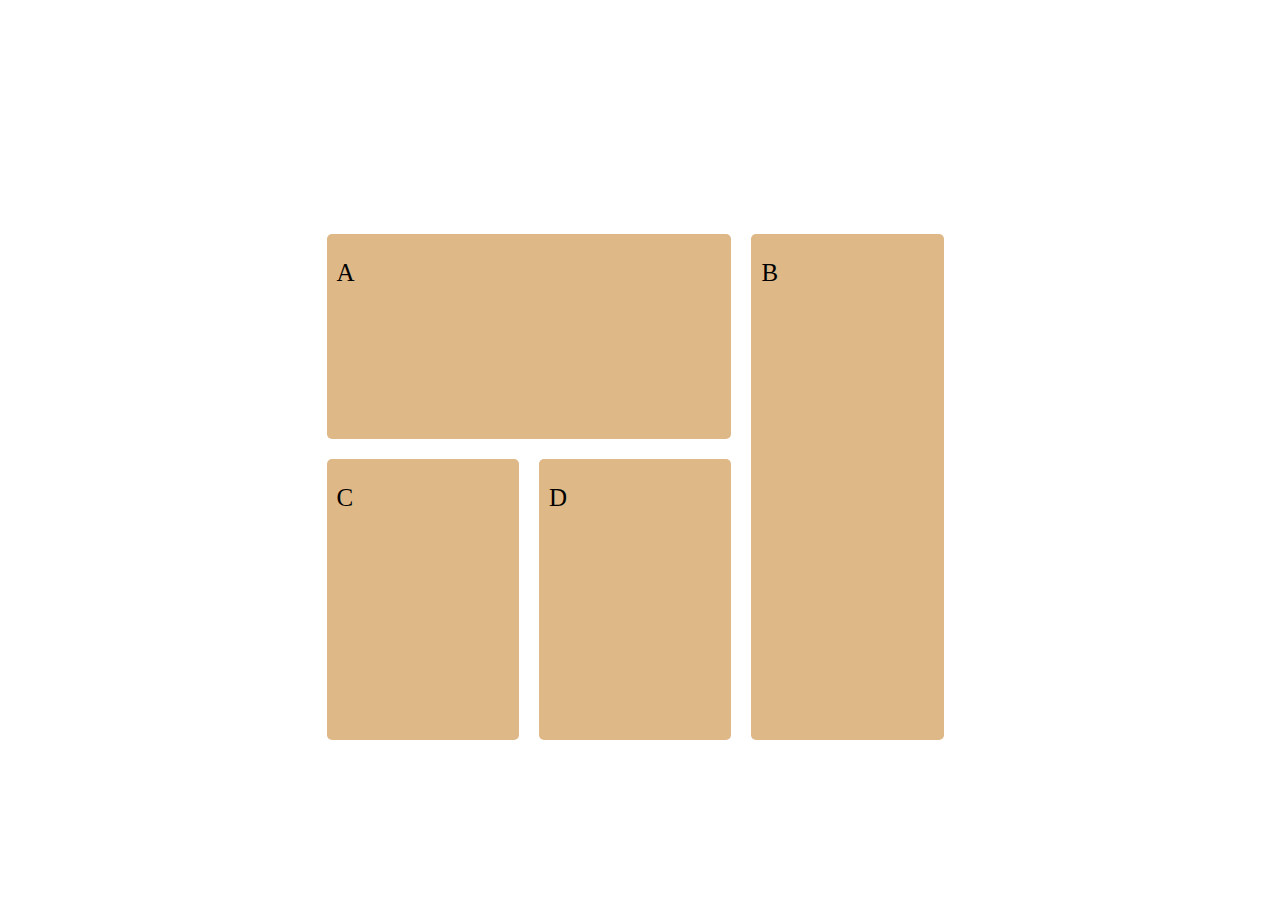
<file: Task2/index.html>
<!DOCTYPE html>
<html lang="en">
<head>
    <meta charset="UTF-8">
    <meta name="viewport" content="width=device-width, initial-scale=1.0">
    <link rel="stylesheet" href="style.css">
    <title>Task2</title>
</head>
<body>
    <div class="container">
        <div class="one">A</div>
        <div class="two">B</div>
        <div class="three">C</div>
        <div class="four">D</div>
    </div>
</body>
</html>
</file>
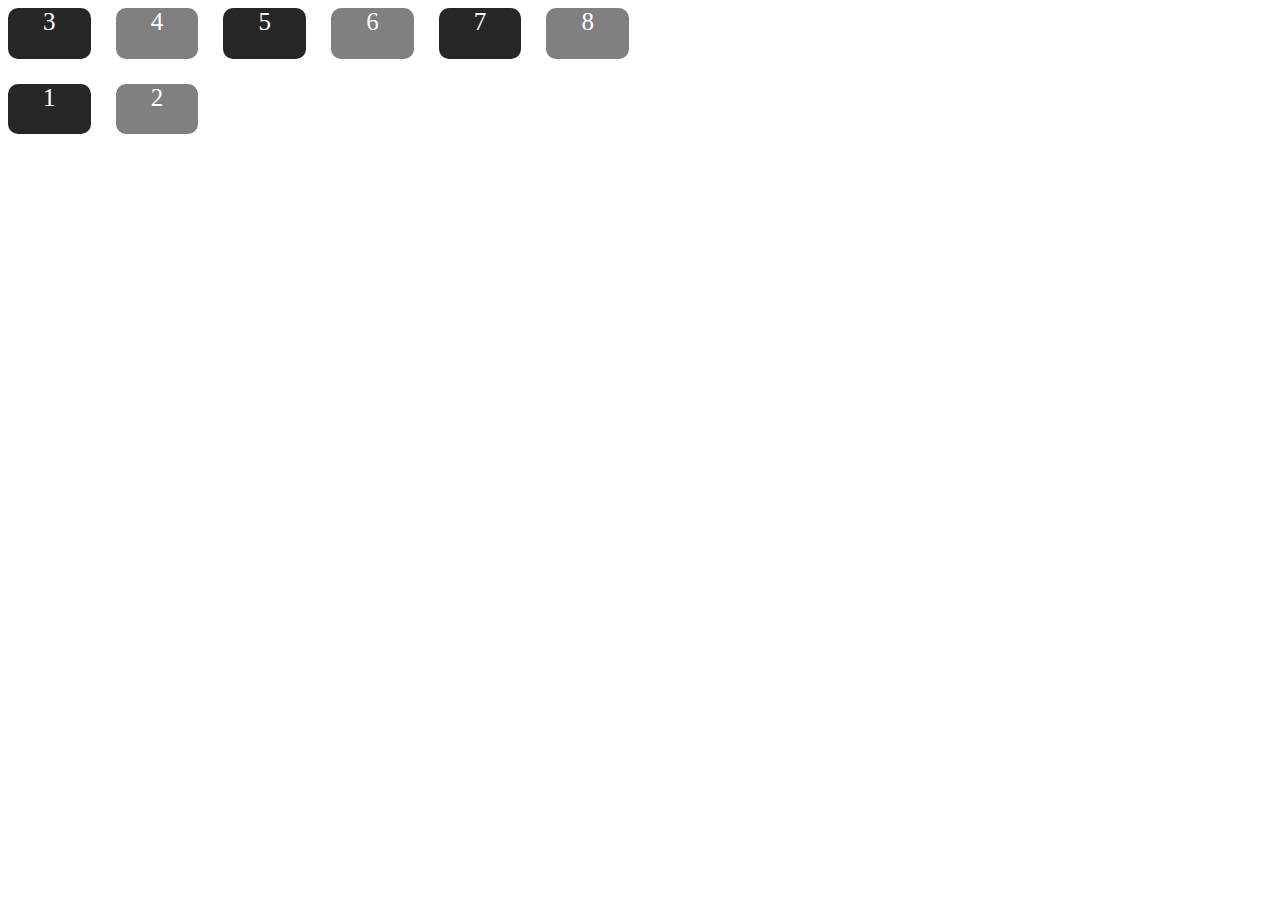
<file: Task4/index.html>
<!DOCTYPE html>
<html lang="en">
<head>
    <meta charset="UTF-8">
    <meta name="viewport" content="width=device-width, initial-scale=1.0">
    <link rel="stylesheet" href="style.css">
    <title>Task4</title>
</head>
<body>
    <div class="container">
        <div class="one">1</div>
        <div class="two">2</div>
        <div class="three">3</div>
        <div class="four">4</div>
        <div class="five">5</div>
        <div class="six">6</div>
        <div class="seven">7</div>
        <div class="eight">8</div>
    </div>
</body>
</html>
</file>
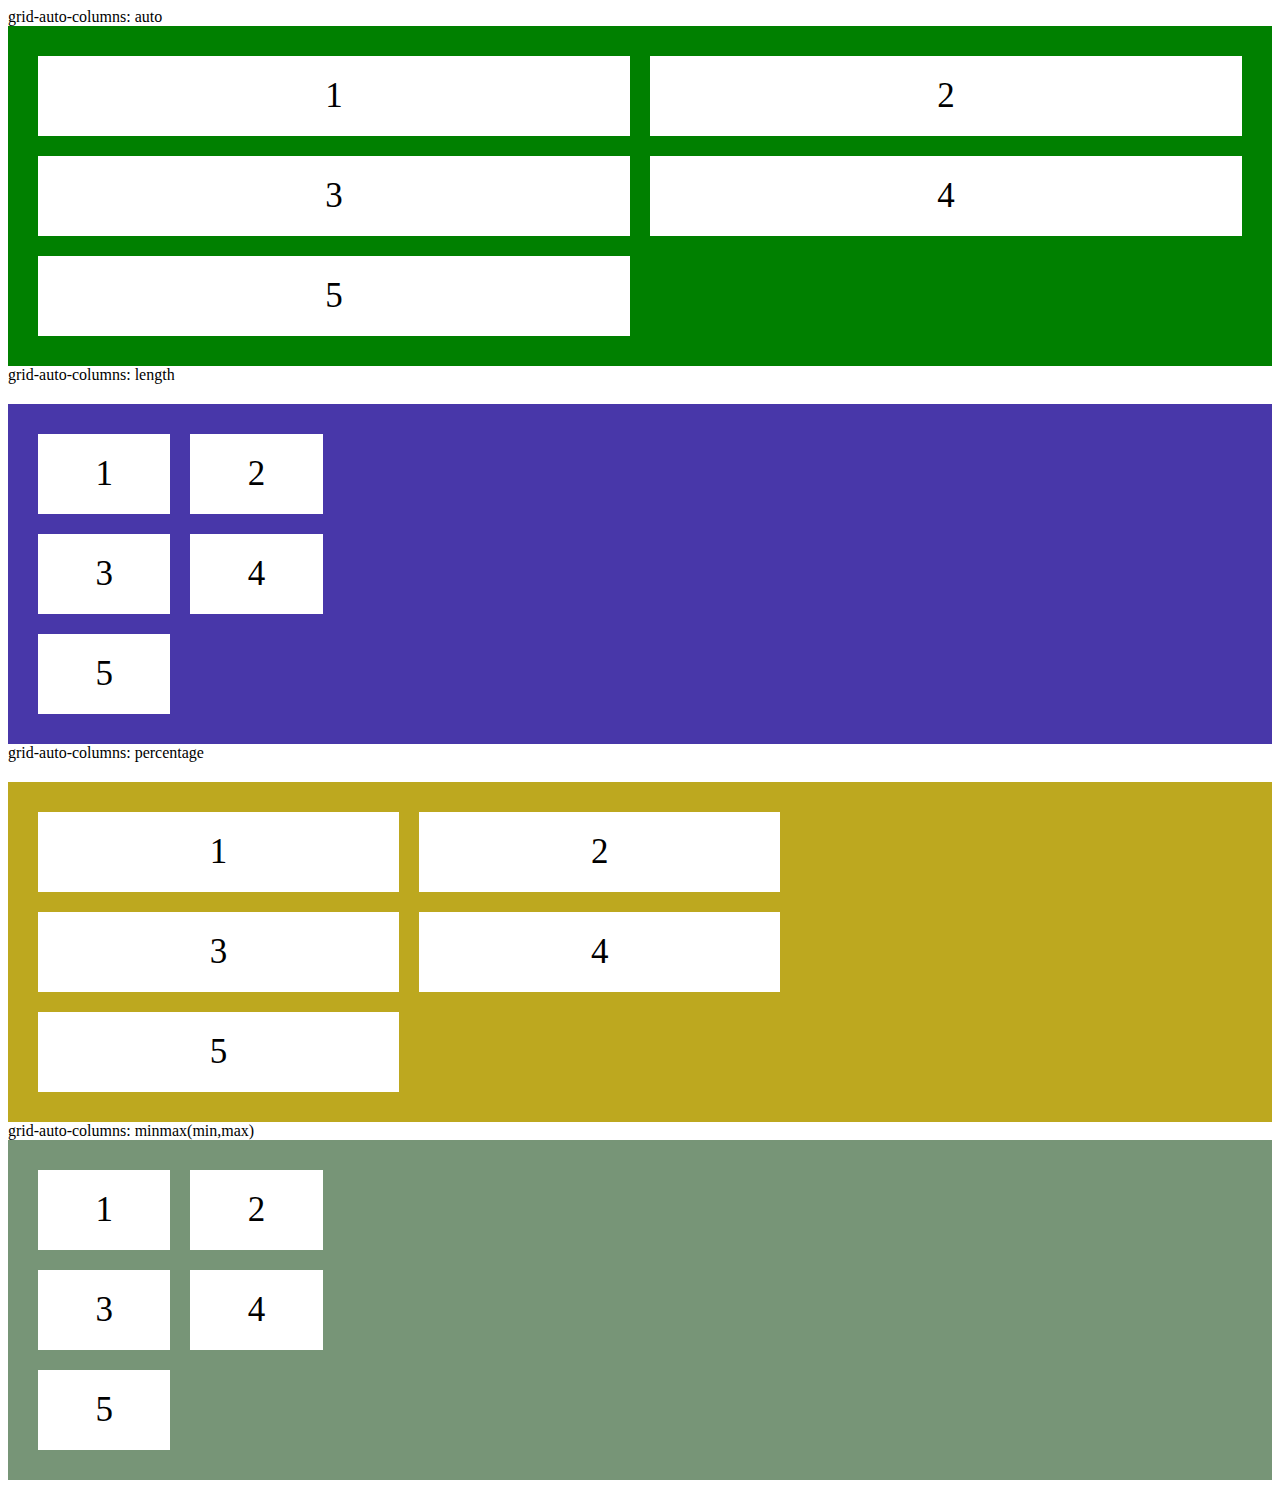
<file: Task3/grid-auto-column.html>
<!DOCTYPE html>
<html lang="en">
<head>
    <meta charset="UTF-8">
    <meta name="viewport" content="width=device-width, initial-scale=1.0">
    <link rel="stylesheet" href="./grid-auto-column.css">
    <title>Grid-Auto-Column</title>
</head>
<body>

    <!-- The grid-auto-columns CSS property specifies the size of implicitly-created grid columns using values like auto, lengths, percentages, minmax(), and more, ensuring flexible and controlled grid column sizing. -->

    <div>grid-auto-columns: auto</div>
    <div class="main">
       
       <div class="one">1</div>
       <div class="one">2</div>
       <div class="one">3</div>
       <div class="one">4</div>
       <div class="one">5</div>
   </div>
   
   
   <div>grid-auto-columns: length</div>
   <div class="main1">
       <div class="two">1</div>
       <div class="two">2</div>
       <div class="two">3</div>
       <div class="two">4</div>
       <div class="two">5</div>
   </div>
   
   
   
   <div>grid-auto-columns: percentage</div>
   <div class="main3">
       <div class="three">1</div>
       <div class="three">2</div>
       <div class="three">3</div>
       <div class="three">4</div>
       <div class="three">5</div>
   </div>
   
   
   <div>grid-auto-columns: minmax(min,max)</div>
   <div class="main4">
       <div class="four">1</div>
       <div class="four">2</div>
       <div class="four">3</div>
       <div class="four">4</div>
       <div class="four">5</div>
   </div>
</body>
</html>
</file>
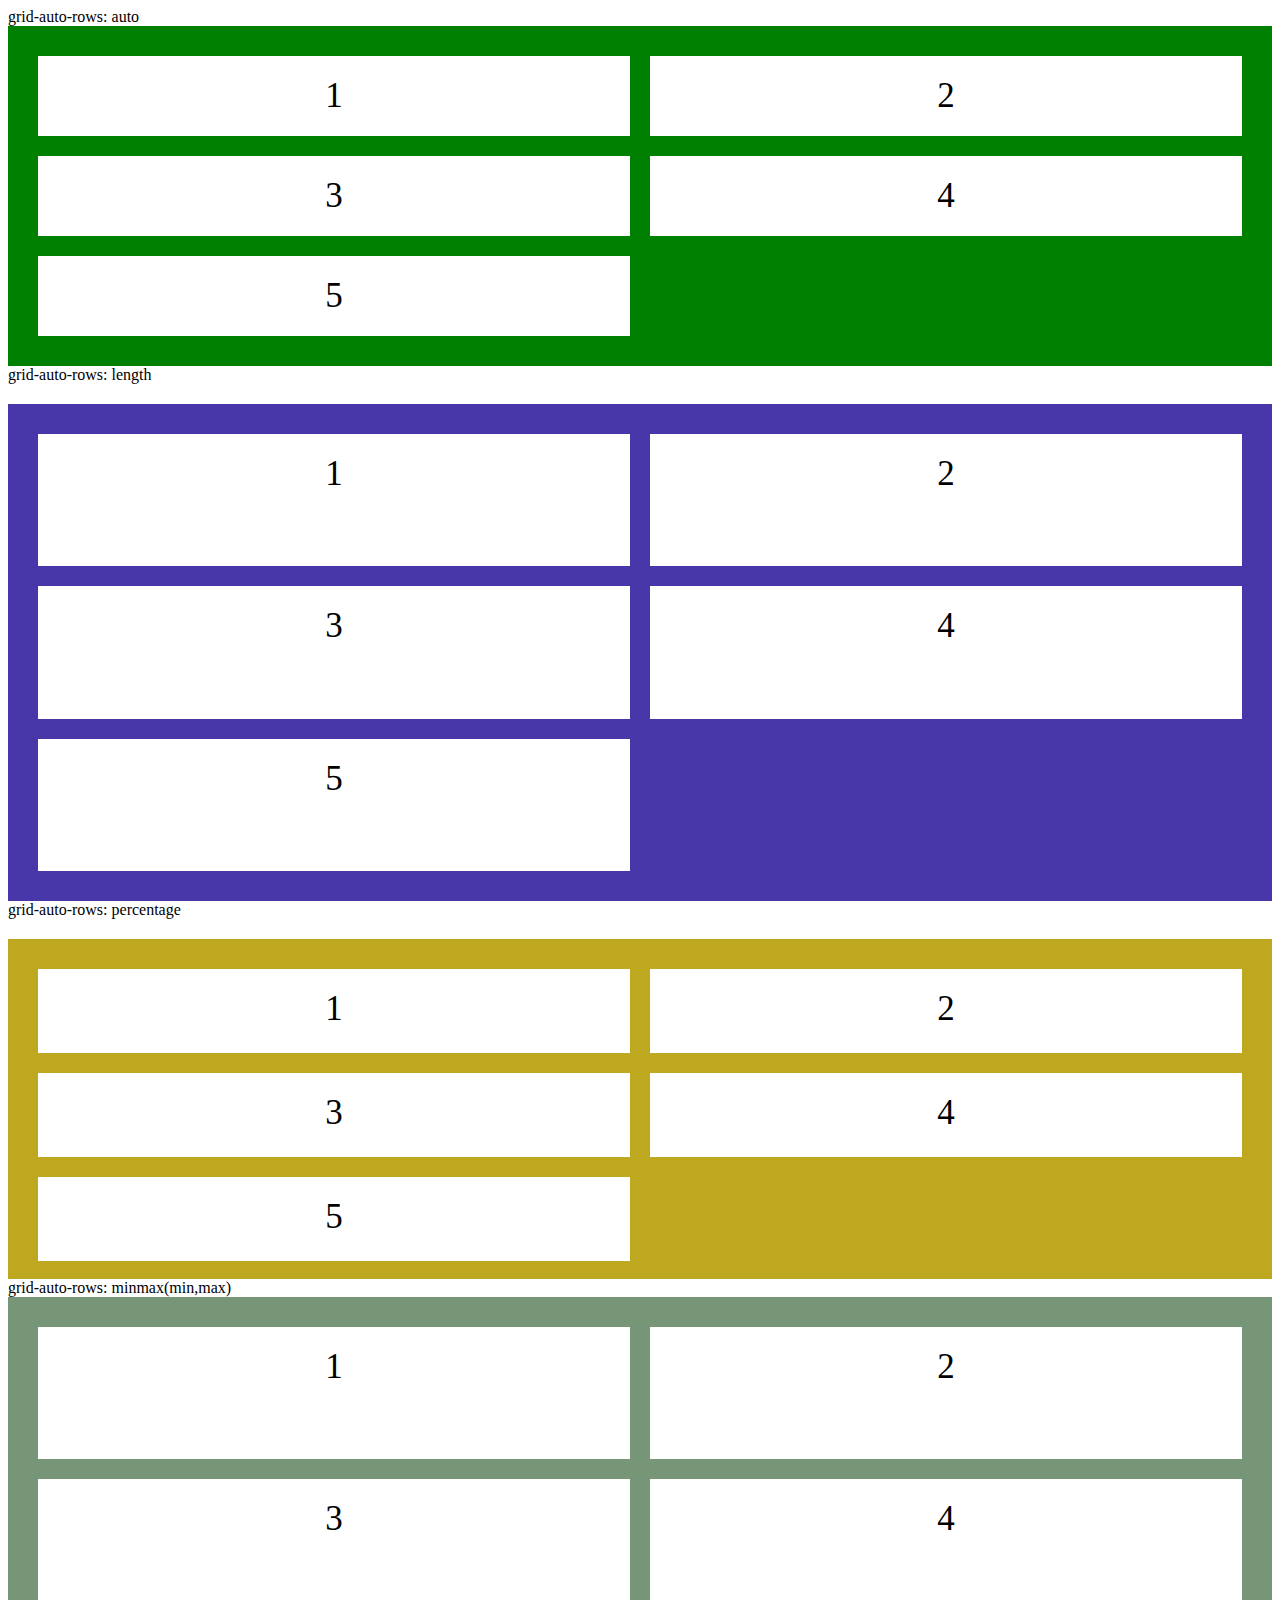
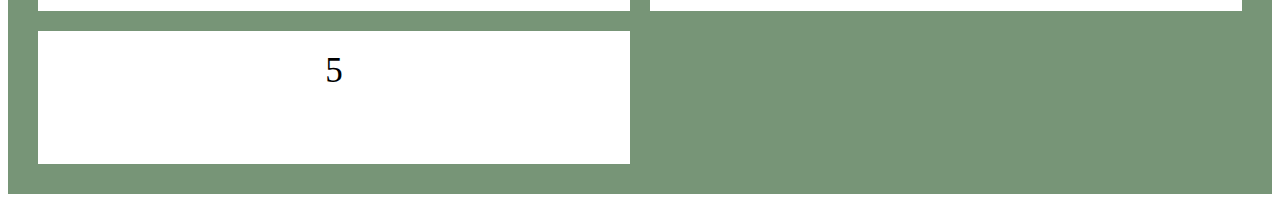
<file: Task3/grid-auto-row.html>
<!DOCTYPE html>
<html lang="en">
<head>
    <meta charset="UTF-8">
    <meta name="viewport" content="width=device-width, initial-scale=1.0">
    <link rel="stylesheet" href="./grid-auto-row.css">
    <title>Grid-Auto-Row</title>
</head>
<body>
 
<!-- GRID AUTO ROWS PROPERTY : -->
 
<!-- The grid-auto-rows property in CSS is used to specify the size for the rows of implicitly generated grid containers.  -->


<!-- SYNTAX
grid-auto-rows: auto |max-content | min-content | length | 
                percentage | minmax(min, max) | initial | inherit; -->
  <div>grid-auto-rows: auto</div>
 <div class="main">
    
    <div class="one">1</div>
    <div class="one">2</div>
    <div class="one">3</div>
    <div class="one">4</div>
    <div class="one">5</div>
</div>


<div>grid-auto-rows: length</div>
<div class="main1">
    <div class="two">1</div>
    <div class="two">2</div>
    <div class="two">3</div>
    <div class="two">4</div>
    <div class="two">5</div>
</div>



<div>grid-auto-rows: percentage</div>
<div class="main3">
    <div class="three">1</div>
    <div class="three">2</div>
    <div class="three">3</div>
    <div class="three">4</div>
    <div class="three">5</div>
</div>


<div>grid-auto-rows: minmax(min,max)</div>
<div class="main4">
    <div class="four">1</div>
    <div class="four">2</div>
    <div class="four">3</div>
    <div class="four">4</div>
    <div class="four">5</div>
</div>
</body>
</html>
</file>
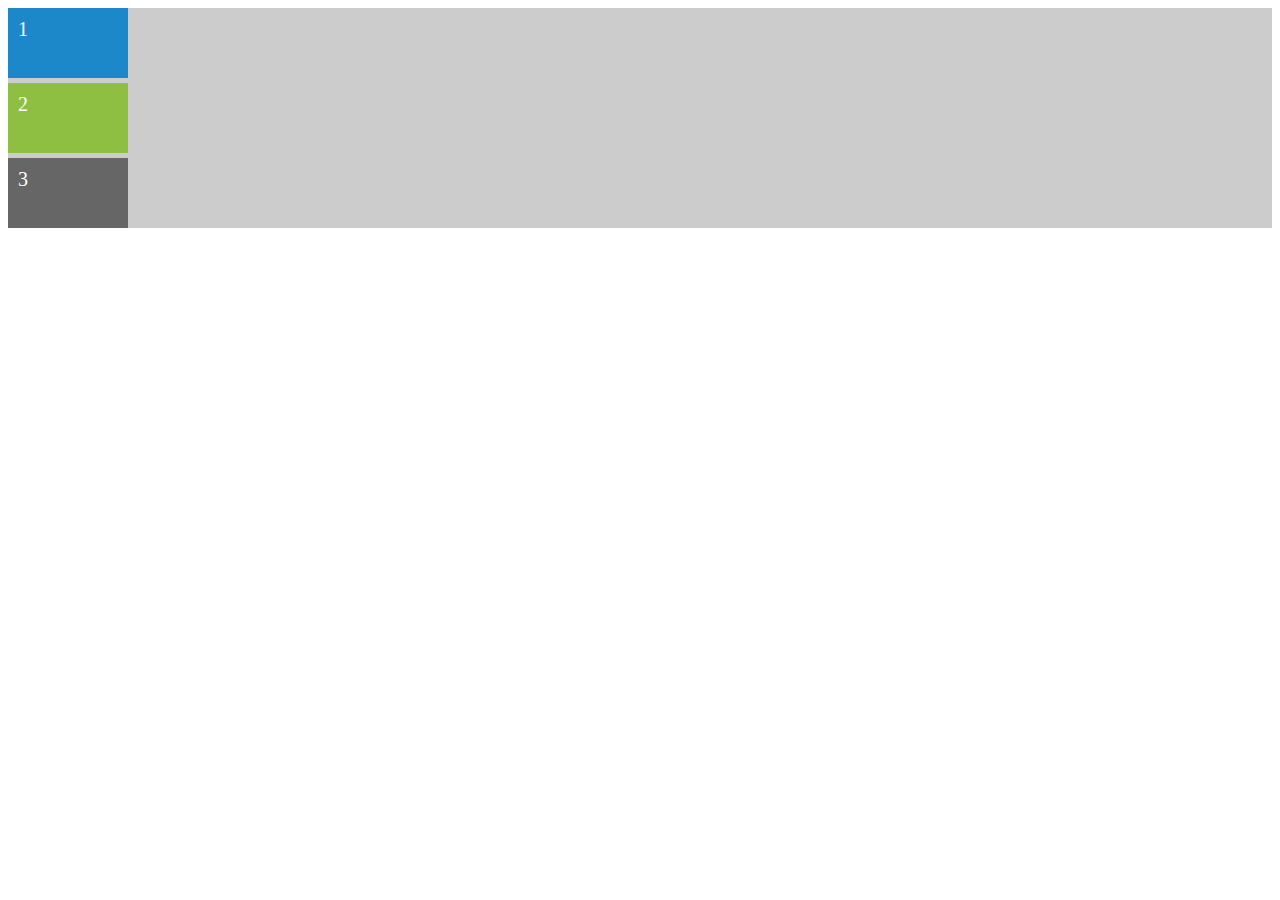
<file: Task5/justify-items.html>
<!-- The `justify-items` property in CSS is important for aligning items within a grid container along the inline (row) axis.Similar to `align-items` property for flex containers, justify-items enables you to align grid items horizontally within their grid areas. -->

<!-- SYNTAX
justify-items: normal | stretch | <baseline-position> | <overflow-position>? [ <self-position> | left | right ] | 
legacy | positional alignment | Initial | inherit | inherit -->


<!DOCTYPE html>
<html lang="en">
<head>
    <meta charset="UTF-8">
    <meta name="viewport" content="width=device-width, initial-scale=1.0">
    <link rel="stylesheet" href="./justify-items.css">
    <title>Justify Items</title>
</head>
<body>
    <div id="example">
        <div class="one">1</div>
        <div class="two">2</div>
        <div class="three">3</div>
      </div>
</body>
</html>
</file>
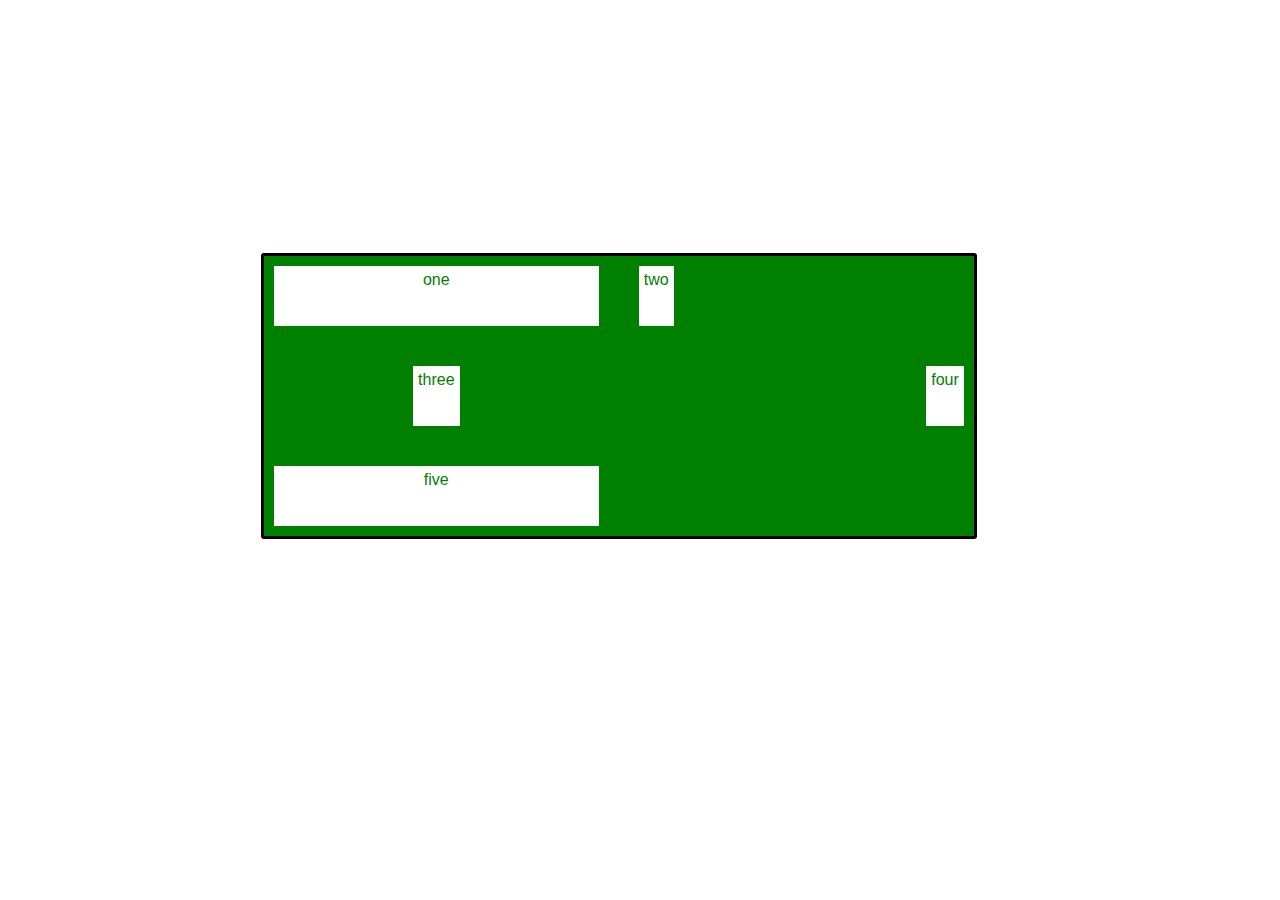
<file: Task5/justify-self.html>
<!-- The justify-self property aligns a grid item within its grid cell in the inline direction -->
<!DOCTYPE html>
<html lang="en">
<head>
    <meta charset="UTF-8">
    <meta name="viewport" content="width=device-width, initial-scale=1.0">
    <link rel="stylesheet" href="./justify-self.css">
    <title>Justify Self</title>
</head>
<body>
    
<article class="container">
    <span>one</span>
    <span>two</span>
    <span>three</span>
    <span>four</span>
    <span>five</span>
</article>
</body>
</html>
</file>
<file: Task2/style.css>
body{
    width: 100vw;
    height: 100vh;
    overflow: hidden;
}

.container{
    width: 98%;
    height: 98%;
    display: grid;
    grid-template-columns: repeat(12, 1fr);
    grid-template-rows: repeat(12, 1fr);
    gap: 20px;
}

.container div{
    border-radius: 5px;
    background-color:burlywood;
    color: black;
    font-size: 25px;
    text-align: left;
    padding-left: 10px;
    padding-top: 25px;
}

.one{
    grid-column-start: 4;
    grid-column-end: 8;
     grid-row-start: 4;
    grid-row-end: 7;
}

.two{
    grid-column-start: 8;
    grid-column-end: 10;
     grid-row-start: 4;
    grid-row-end: 11;
}

.three{
    grid-column-start: 4;
    grid-column-end: 6;
     grid-row-start: 7;
    grid-row-end: 11;
}
.four{
    grid-column-start: 6;
    grid-column-end: 8;
     grid-row-start: 7;
    grid-row-end: 11;
}
</file>
<file: Task4/style.css>
body{
    width: 100vw;
    height: 100vh;
    overflow: hidden;
}

.container{
    display: grid;
    width: 99%;
    height: 98%;
    grid-template-columns: repeat(12,1fr);
    grid-template-rows: repeat(12, 1fr);
    gap: 25px;
}

.container div:nth-child(odd){
    background-color: rgb(39, 38, 38);
    color: #fff;
    font-size: 25px;
    text-align: center;
    border-radius: 10px;
    
}

.container div:nth-child(even){
    background-color: gray;
    color: #fff;
    font-size: 25px;
    text-align: center;
    border-radius: 10px;
}


.one{
    grid-row-start: 2;
    grid-row-end: 3;
}

.two{
    grid-column-start: 2;
    grid-column-end: 3;
    grid-row-start: 2;
    grid-row-end: 3;
}
</file>
<file: Task3/grid-auto-column.css>
.main {
    display: grid;
    grid-template-areas: "a a";
    grid-gap: 20px;
    padding: 30px;
    background-color: green;
    grid-auto-columns: auto;

}

.one {
    text-align: center;
    font-size: 35px;
    background-color: white;
    padding: 20px 0;
}


.main1 {
    margin-top: 20px;
    display: grid;
    grid-template-areas: "a a";
    grid-gap: 20px;
    padding: 30px;
    background-color: rgb(72, 55, 169);
    grid-auto-columns: 3.5cm;

}

.two {
    text-align: center;
    font-size: 35px;
    background-color: white;
    padding: 20px 0;
}




.main3{
    margin-top: 20px;
    display: grid;
    grid-template-areas: "a a";
    grid-gap: 20px;
    padding: 30px;
    background-color: rgb(189, 168, 31);
    grid-auto-columns: 30%;

}

.three {
    text-align: center;
    font-size: 35px;
    background-color: white;
    padding: 20px 0;
}


.main4 {
    display: grid;
    grid-template-areas: "a a";
    grid-gap: 20px;
    padding: 30px;
    background-color: rgb(119, 149, 119);
    grid-auto-columns: minmax(100px, 3.5cm);

}

.four {
    text-align: center;
    font-size: 35px;
    background-color: white;
    padding: 20px 0;
}
</file>
<file: Task3/grid-auto-row.css>
.main {
    display: grid;
    grid-template-areas: "a a";
    grid-gap: 20px;
    padding: 30px;
    background-color: green;
    grid-auto-rows: auto;

}

.one {
    text-align: center;
    font-size: 35px;
    background-color: white;
    padding: 20px 0;
}


.main1 {
    margin-top: 20px;
    display: grid;
    grid-template-areas: "a a";
    grid-gap: 20px;
    padding: 30px;
    background-color: rgb(72, 55, 169);
    grid-auto-rows: 3.5cm;

}

.two {
    text-align: center;
    font-size: 35px;
    background-color: white;
    padding: 20px 0;
}




.main3{
    margin-top: 20px;
    display: grid;
    grid-template-areas: "a a";
    grid-gap: 20px;
    padding: 30px;
    background-color: rgb(189, 168, 31);
    grid-auto-rows: 30%;

}

.three {
    text-align: center;
    font-size: 35px;
    background-color: white;
    padding: 20px 0;
}


.main4 {
    display: grid;
    grid-template-areas: "a a";
    grid-gap: 20px;
    padding: 30px;
    background-color: rgb(119, 149, 119);
    grid-auto-rows: minmax(100px, 3.5cm);

}

.four {
    text-align: center;
    font-size: 35px;
    background-color: white;
    padding: 20px 0;
}
</file>
<file: Task5/justify-items.css>
#example {
    display: grid;
    grid-template-columns: 1fr;
    grid-template-rows: 1fr 1fr 1fr;
    grid-gap: 5px;
    justify-items: start;
    background-color: #cccccc;
  }
  #example > div {
    padding: 10px;
    font-size: 20px;
    color: white;
    width: 100px;
    height: 50px;
  }
  .one {
    background-color: #1c87c9;
  }
  .two {
    background-color: #8ebf42;
  }
  .three {
    background-color: #666666;
  }
</file>
<file: Task5/justify-self.css>
article {
    font-family: sans-serif;
    background-color: green;
    display: grid;
    grid-template-columns: 1fr 1fr;
    grid-auto-rows: 70px;
    grid-gap: 30px;
    width: 700px;
    justify-items: stretch;
    border: solid;
    margin: 20%;
}

span:nth-child(2) {
    justify-self: start;
}

span:nth-child(3) {
    justify-self: center;
}

span:nth-child(4) {
    justify-self: end;
}

article span {
    background-color: white;
    color: green;
    margin: 2px;
    text-align: center;
    border: solid;
}

article,
span {
    padding: 5px;
    border-radius: 3px;
    border: solid;
}
</file>
